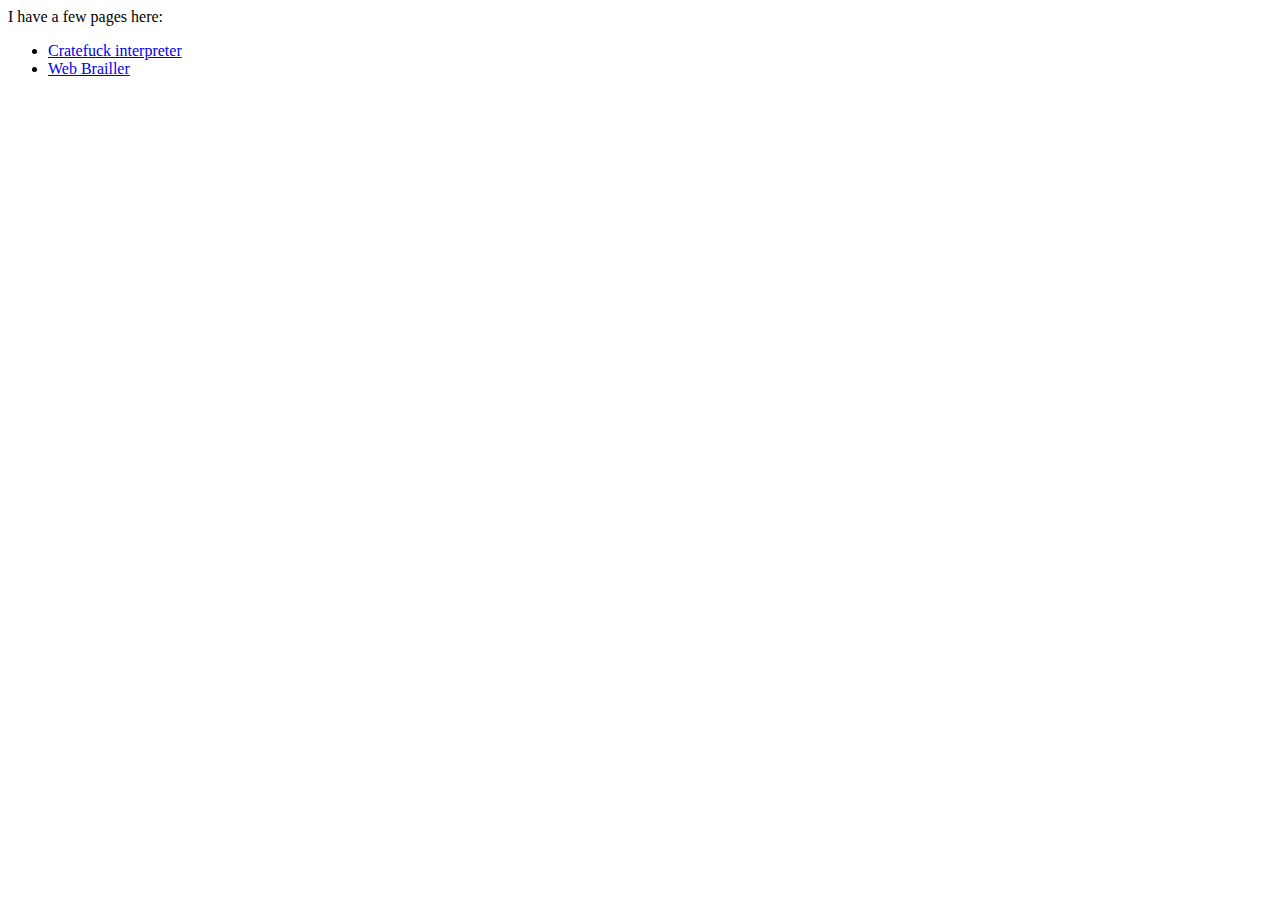
<file: index.html>
<html>
  <head>
    <title>stkptr's Github pages</title>
  </head>
  <body>
    <p>I have a few pages here:</p>
    <ul>
        <li><a href="/cfint">Cratefuck interpreter</a></li>
        <li><a href="/onbrl">Web Brailler</a></li>
    </ul>
  </body>
</html>
</file>
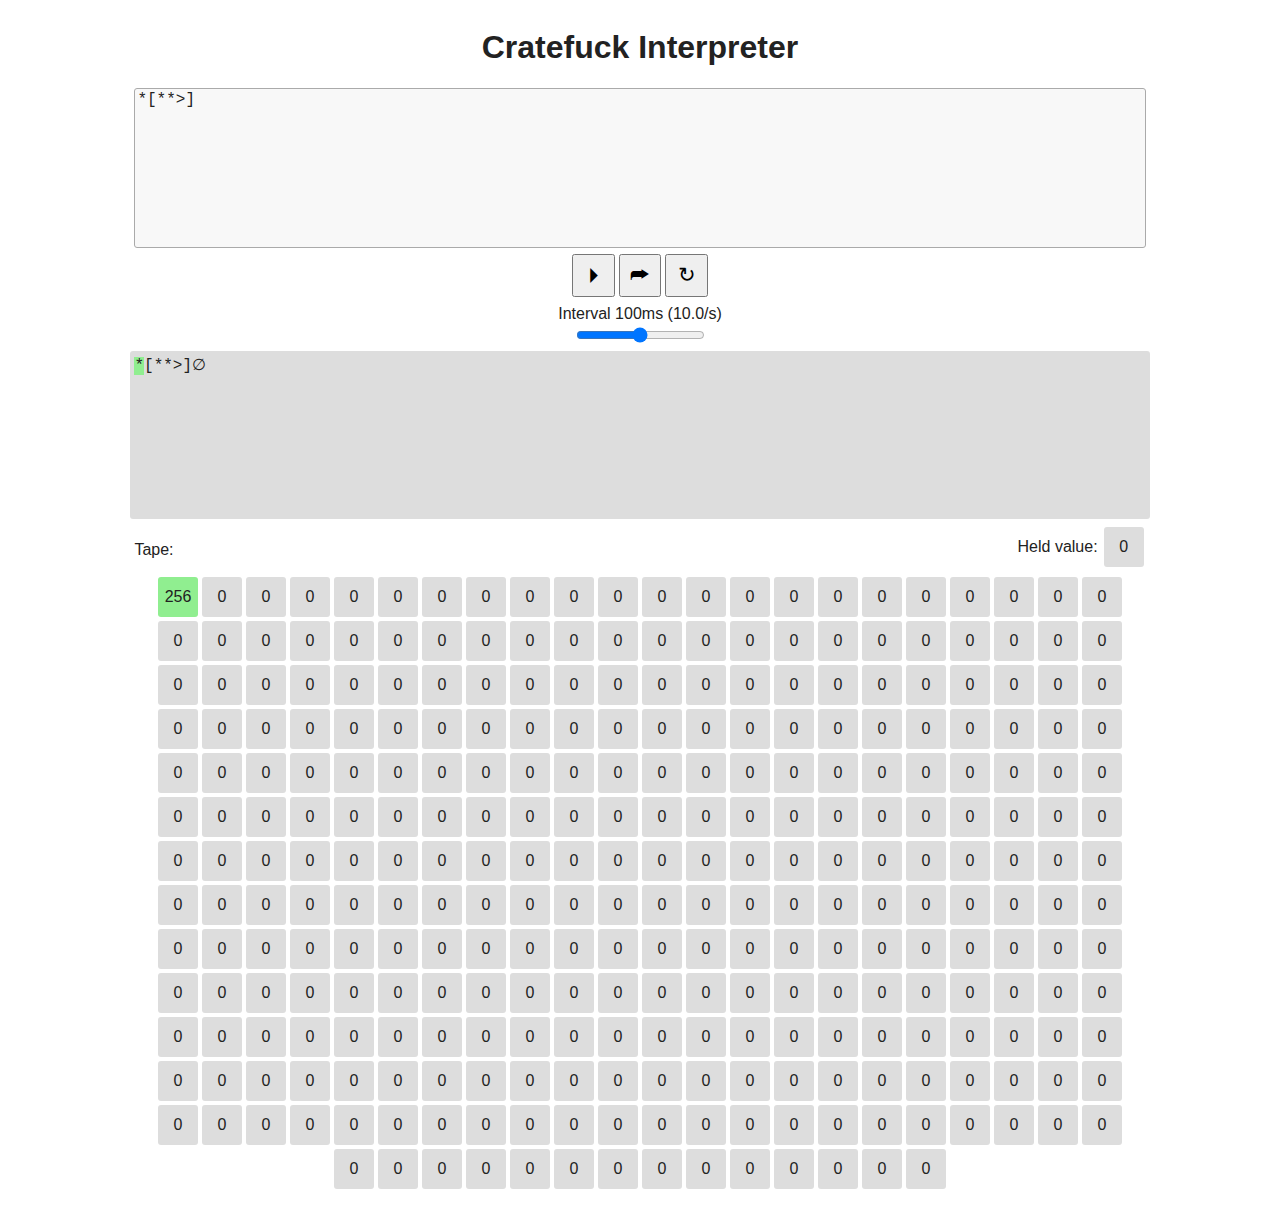
<file: cfint/index.html>
<html>
  <head>
    <title>Cratefuck Interpreter</title>
    <link rel="stylesheet" href="index.css">
  </head>
  <body>
    <div id="page">
      <h1>Cratefuck Interpreter</h1>
      
      <noscript><h2>This interpreter requires Javascript, please enable it.</h2></noscript>

      <textarea class="code" id="code">*[**&gt;]</textarea>

      <div class="controls">
        <div>
          <button onclick="playpause()" id="playbutton">⏵</button>
          <button onclick="step()">⮫</button>
          <button onclick="reset()">↻</button>
        </div>
        <div id="interval-box">
          <p id="interval-text">Interval 100ms (10/s)</p>
          <input
            onchange="changeinterval()"
            oninput="updateinterval()"
            type="range"
            id="interval"
            max="200"/>
        </div>
      </div>

      <div class="bakedcode"></div>

      <div class="tape">
        <div class="tapeheader">
          <p>Tape:</p>

          <div class="held">
            <span>Held value:</span>
            <div id="held" class="cell">0</div>
          </div>
        </div>

        <div class="box"></div>
      </div>
    </div>
    <script src="index.js"></script>
  </body>
</html>
</file>
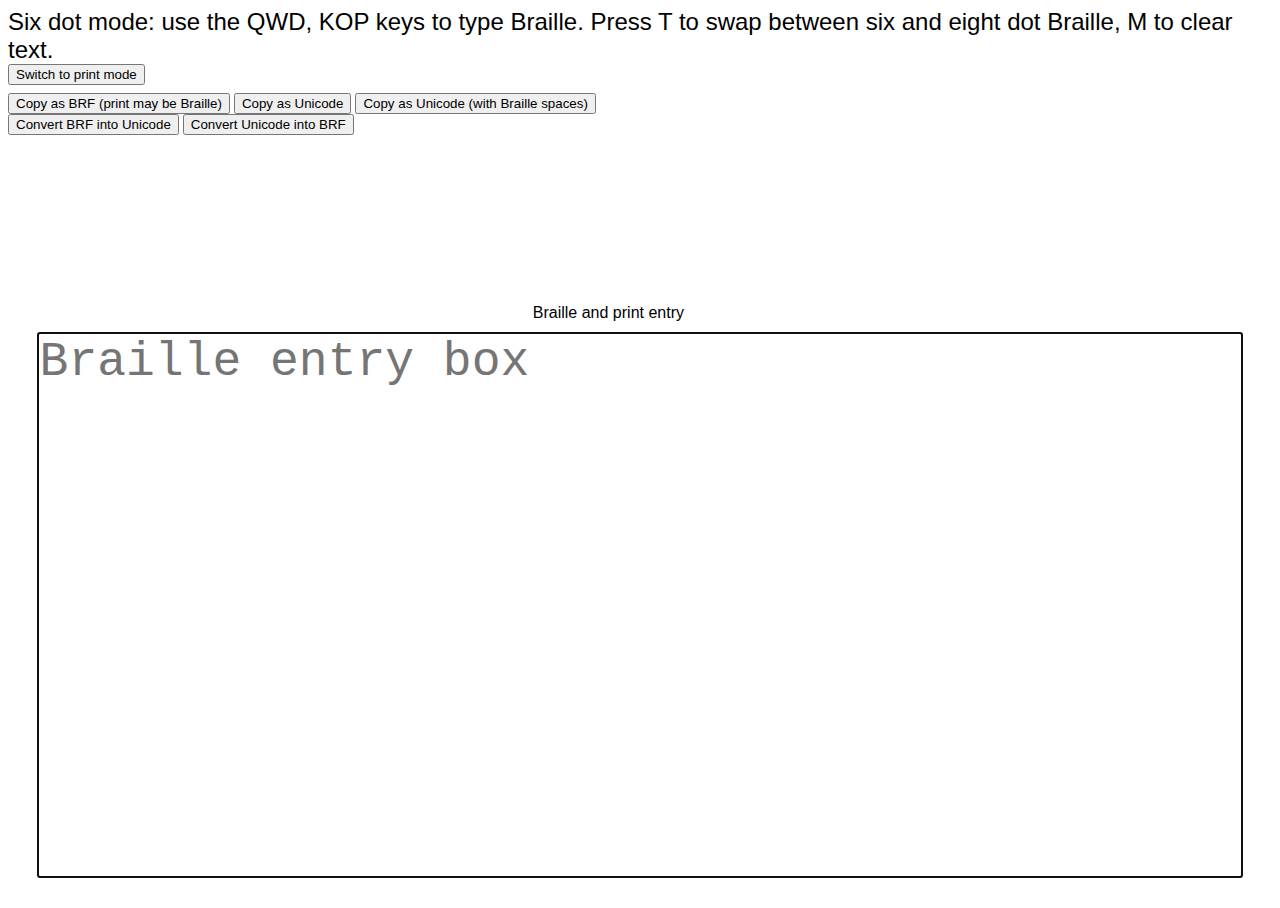
<file: onbrl/index.html>
<!DOCTYPE html>
<html>
    <head>
        <title>Braille typing demonstration</title>
        <link rel="stylesheet" href="index.css">
        <meta name="description" content="Braille typewriter emulator for 6 and 8 dot Braille, with BRF support. Write Braille on the web!">
    </head>
    <body>
        <noscript>This page requires Javascript to work.</noscript>
        <div id="braille">
            <div>
                <span id="sixdot">
                Six dot mode: use the QWD, KOP keys to type Braille.
                </span>
                <span id="eightdot" style="display: none;">
                Eight dot mode: use the AWEF, JIO; keys to type Braille.
                </span>
                <span>
                Press T to swap between six and eight dot Braille, M to clear text.
                </span>
            </div>
            <button class="textmode">Switch to print mode</button>
        </div>
        <div id="print" style="display: none;">
            <div><span>Print mode.</span></div>
            <button class="textmode">Switch to Braille mode</button>
        </div>
        <div class="copybar">
            <button id="brfcopy">Copy as BRF (print may be Braille)</button>
            <button id="copy">Copy as Unicode</button>
            <button id="spacecopy">Copy as Unicode (with Braille spaces)</button>
        </div>
        <div>
            <button id="unbrf">Convert BRF into Unicode</button>
            <button id="brf">Convert Unicode into BRF</button>
        </div>
        <p id="label"></p>
        <label for="box">Braille and print entry</label>
        <textarea id="box" name="box" autofocus placeholder="Braille entry box"></textarea>
        <script src="index.js"></script>
    </body>
</html>
</file>
<file: cfint/index.css>
#page {
  display: flex;
  flex-direction: column;
  align-items: center;
}

h1, h2, p, .cell, .held span {
  font-family: sans-serif;
  color: #222;
}

button {
  font-size: 16pt;
  width: 2em;
  height: 2em;
}

.tape {
  width: 80%;
  margin: 6px;
}

.tapeheader {
  display: flex;
  justify-content: space-between;
}

.box {
  display: flex;
  flex-wrap: wrap;
  justify-content: center;
}

.cell {
  display: inline-block;
  background-color: #ddd;
  border-radius: 3px;
  min-width: 2.5em;
  min-height: 2.5em;
  text-align: center;
  line-height: 2.5em;
  margin: 2px;
}

.active {
  background-color: lightgreen;
}

.code, .bakedcode {
  font-family: monospace;
  font-size: 12pt;
  color: #222;
}

.code {
  width: 80%;
  height: 10em;
  resize: none;
  background-color: #f8f8f8;
  border-radius: 3px;
  border: 1px solid #aaa;
}

.controls {
  width: 80%;
  margin: 6px;
  display: flex;
  flex-direction: column;
  justify-content: center;
  align-items: center;
}

#interval-box {
  display: flex;
  flex-direction: column;
  align-items: center;
  margin-top: 6px;
}

#interval-text {
  margin: 2px;
}

.bakedcode {
  width: 80%;
  height: 10em;
  display: inline-block;
  border: none;
  padding: 4px;
  overflow: scroll;
  overflow-wrap: break-word;
  background-color: #ddd;
  border-radius: 3px;
}

span.selected {
  background-color: lightgreen;
}
</file>
<file: onbrl/index.css>
#label {
    font-size: 128px;
    text-align: center;
    margin: 10px;
}

#box {
    font-size: 48px;
    width: 95%;
    height: 60%;
    margin: 10px auto;
    display: block;
    resize: none;
}

.copybar {
    margin-top: 8px;
}

label {
    font-family: sans-serif;
    width: 95%;
    text-align: center;
    display: block;
}

p, span {
    font-size: 24px;
    font-family: sans-serif;
}

body {
    height: 100%;
}

html {
    height: 100%;
    overflow: hidden;
}
</file>
